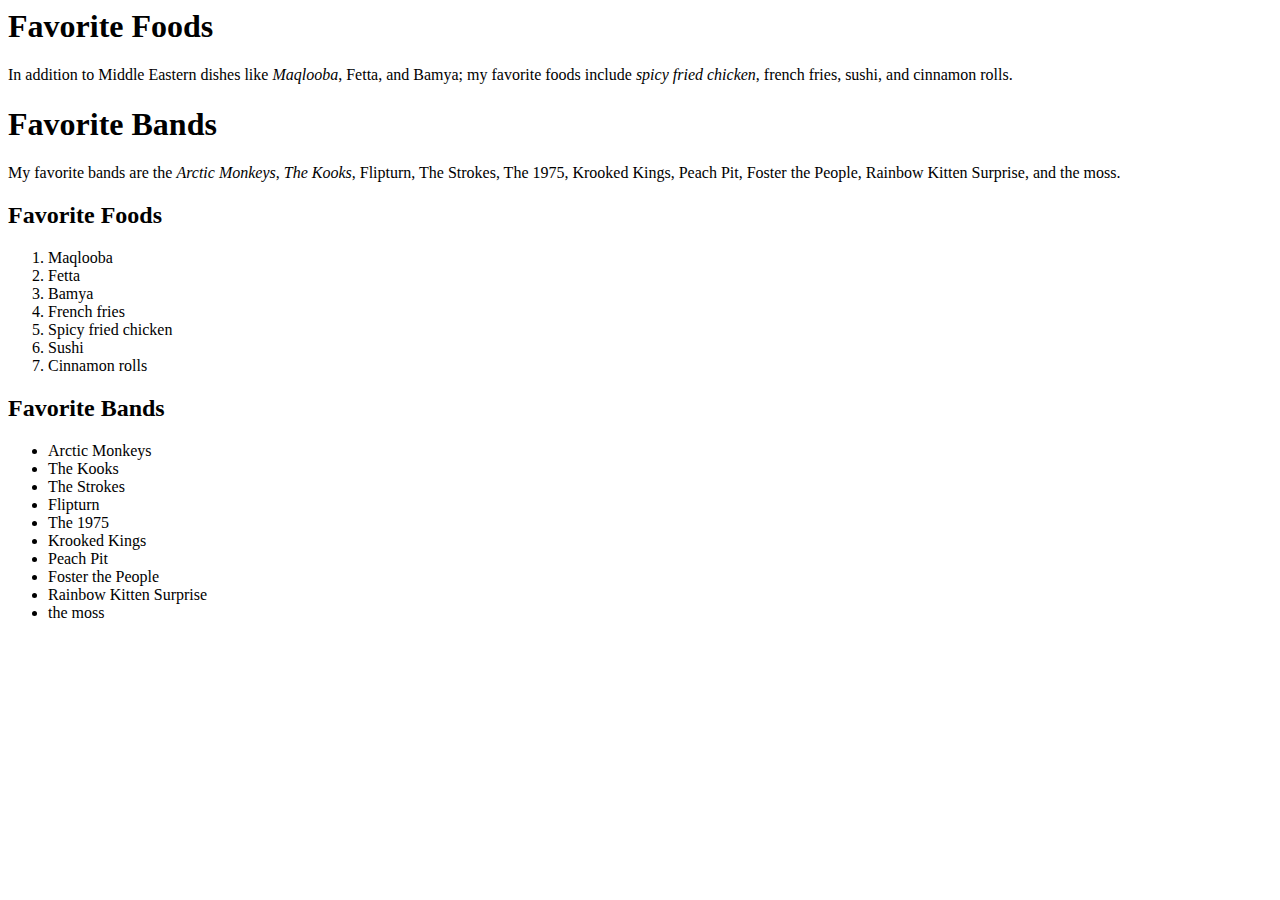
<file: page1.html>
</head>
  <body>
    <h1><strong>Favorite Foods</strong></h1>
     <p>
       In addition to Middle Eastern dishes like <em>Maqlooba</em>, Fetta, and Bamya; my favorite foods include <em>spicy fried chicken</em>, french fries, 
       sushi, and cinnamon rolls.
    </p>
    <h1><strong>Favorite Bands</strong></h1>
     <p>
       My favorite bands are the <em>Arctic Monkeys</em>, <em>The Kooks</em>, Flipturn, The Strokes, The 1975, Krooked Kings, Peach Pit, Foster the People,
       Rainbow Kitten Surprise, and the moss.
    </p>
    <h2><strong>Favorite Foods</strong></h2>
    <ol>
      <li>Maqlooba</li>
      <li>Fetta</li>
      <li>Bamya</li>
      <li>French fries</li>
      <li>Spicy fried chicken</li>
      <li>Sushi</li>
      <li>Cinnamon rolls</li>
    </ol>
    <h2><strong>Favorite Bands</strong></h2>
     <ul>
      <li>Arctic Monkeys</li>
      <li>The Kooks</li>
      <li>The Strokes</li>
      <li>Flipturn</li>
      <li>The 1975</li>
      <li>Krooked Kings</li>
      <li>Peach Pit</li>
      <li>Foster the People</li>
      <li>Rainbow Kitten Surprise</li>
      <li>the moss</li>
    </ul>
  </body>
</html>
</file>
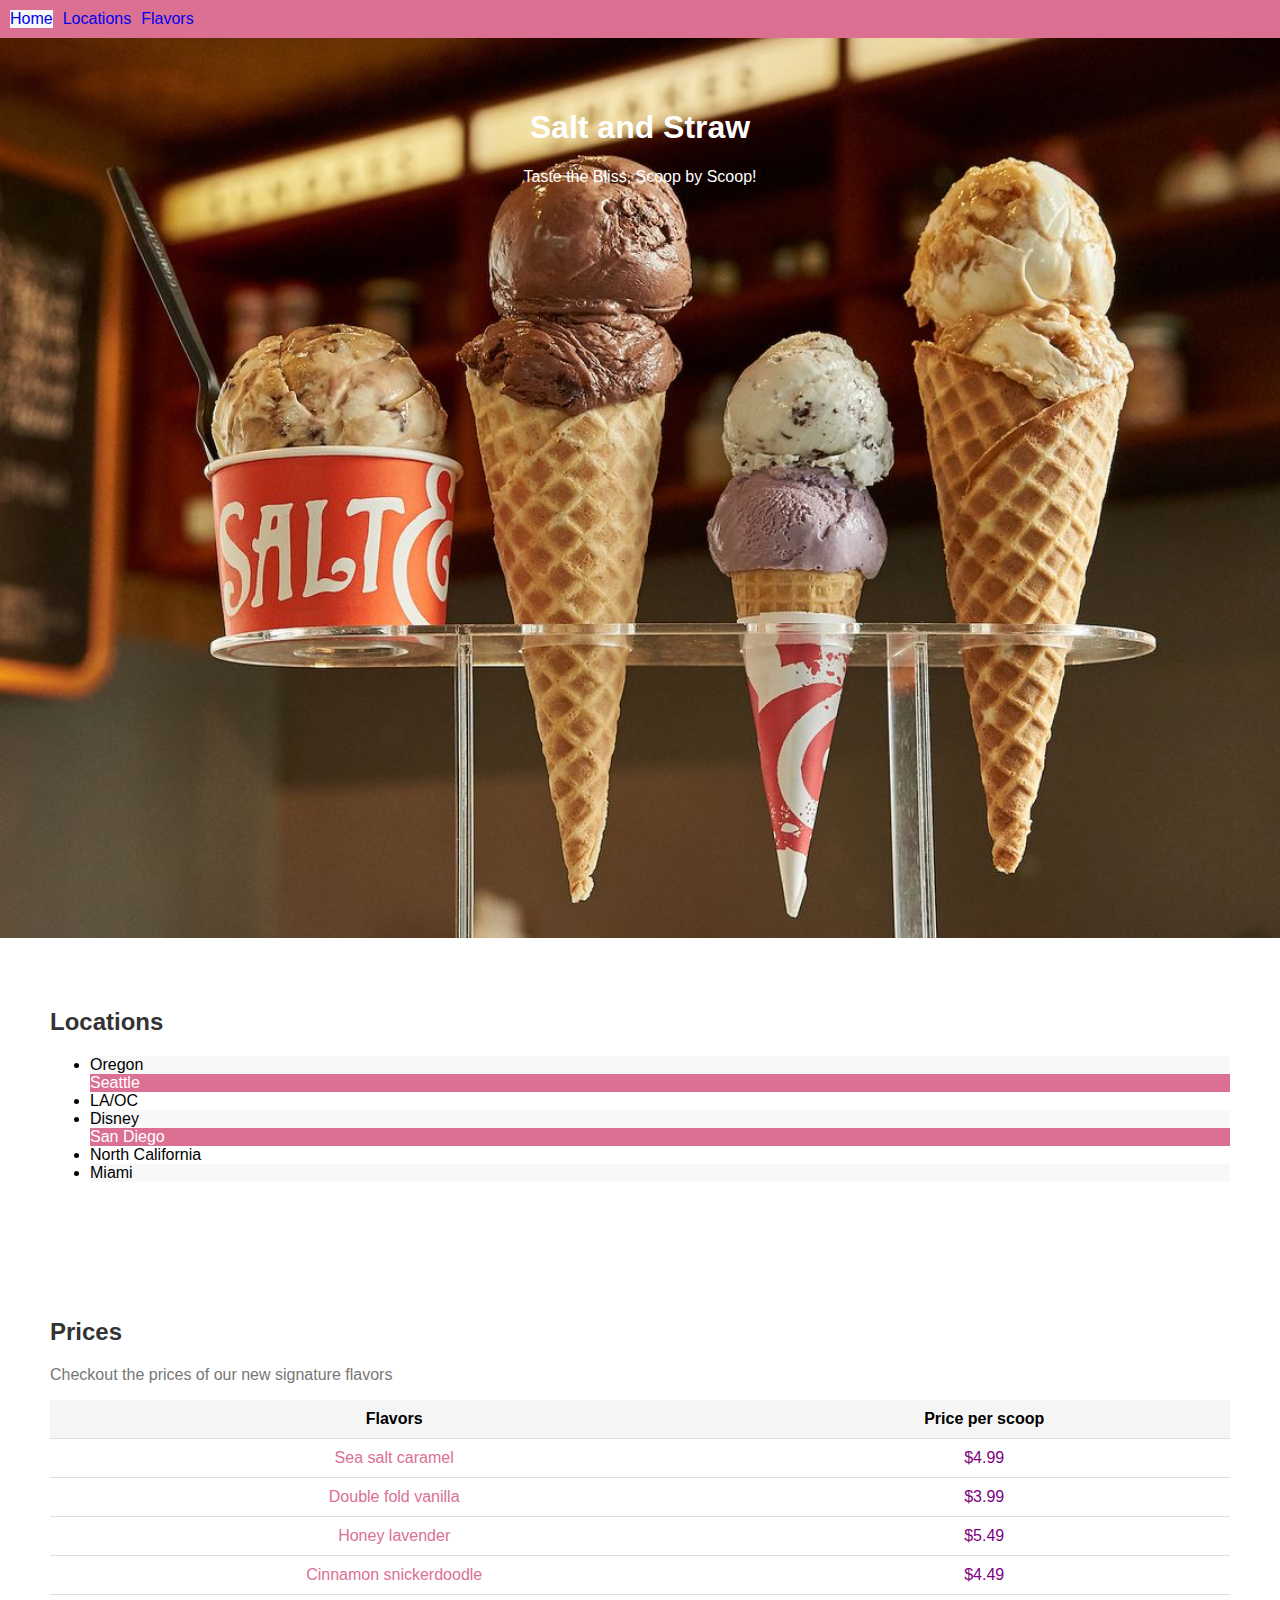
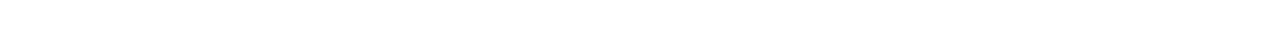
<file: salt&straw.html>
<!DOCTYPE html>
<html>
<head>
    <title>Salt and Straw</title>
    <link rel="stylesheet" type="text/css" href="salt&straw.css">
</head>
<body>
    <header>
        <nav>
            <ul>
                <li><a href="#">Home</a></li>
                <li><a href="#content1">Locations</a></li>
                <li><a href="#content2">Flavors</a></li>
            </ul>
        </nav>
    </header>

    <section class="jumbotron">
        <h1>Salt and Straw</h1>
        <p>Taste the Bliss, Scoop by Scoop!</p>
    </section>

    <section id="content1" class="content">
        <h2>Locations</h2>
        <ul>
            <li>Oregon</li>
            <li>Seattle</li>
            <li>LA/OC</li>
            <li>Disney</li>
            <li>San Diego</li>
            <li>North California</li>
            <li>Miami</li>
        </ul>
    </section>

    <section id="content2" class="content">
        <h2>Prices</h2>
        <p>Checkout the prices of our new signature flavors</p>
        <table>
            <thead>
                <tr>
                    <th>Flavors</th>
                    <th>Price per scoop</th>
                </tr>
            </thead>
            <tbody>
                <tr>
                    <td class="flavor">Sea salt caramel</td>
                    <td class="price">$4.99</td>
                </tr>
                <tr>
                    <td class="flavor">Double fold vanilla</td>
                    <td class="price">$3.99</td>
                </tr>
                <tr>
                    <td class="flavor">Honey lavender</td>
                    <td class="price">$5.49</td>
                </tr>
                <tr>
                    <td class="flavor">Cinnamon snickerdoodle</td>
                    <td class="price">$4.49</td>
                </tr>
            </tbody>
        </table>
    </section>
</body>
</html>
</file>
<file: salt&straw.css>
body {
    font-family: Arial, sans-serif;
    margin: 0;
    padding: 0;
}

header {
    background-color: palevioletred;
    padding: 10px;
}

nav ul {
    list-style-type: none;
    margin: 0;
    padding: 0;
    display: flex;
}

nav ul li {
    margin-right: 10px;
}

nav ul li {
    color: #fff;
    text-decoration: none;
}

a {
    text-decoration: none;
    
}

.jumbotron {
    background-image: url('jumbotron.jpeg');
    background-size: cover;
    color: #fff;
    padding: 50px;
    text-align: center;
    height: 800px;
}

.content {
    padding: 50px;
}

.content h2 {
    color: #333;
}

.content p {
    color: #777;
}

table {
    margin: 0 auto; /* Center align the table within its container */
    width: 100%;
    border-collapse: collapse;
}

th, td {
    padding: 10px;
    border-bottom: 1px solid #ddd;
    text-align: center; /* Center align the table cells */
}

th {
    background-color: #f5f5f5;
    font-weight: bold;
}

li:nth-child(3n+1) {
    background-color: #f8f8f8; /* Off-white background */
}

li:nth-child(3n+2) {
    background-color: palevioletred; /* PaleVioletRed background */
    color: #fff; /* White text color for better readability */
}

.flavor {
    color: palevioletred;
}

.price {
    color: purple;
}
</file>
